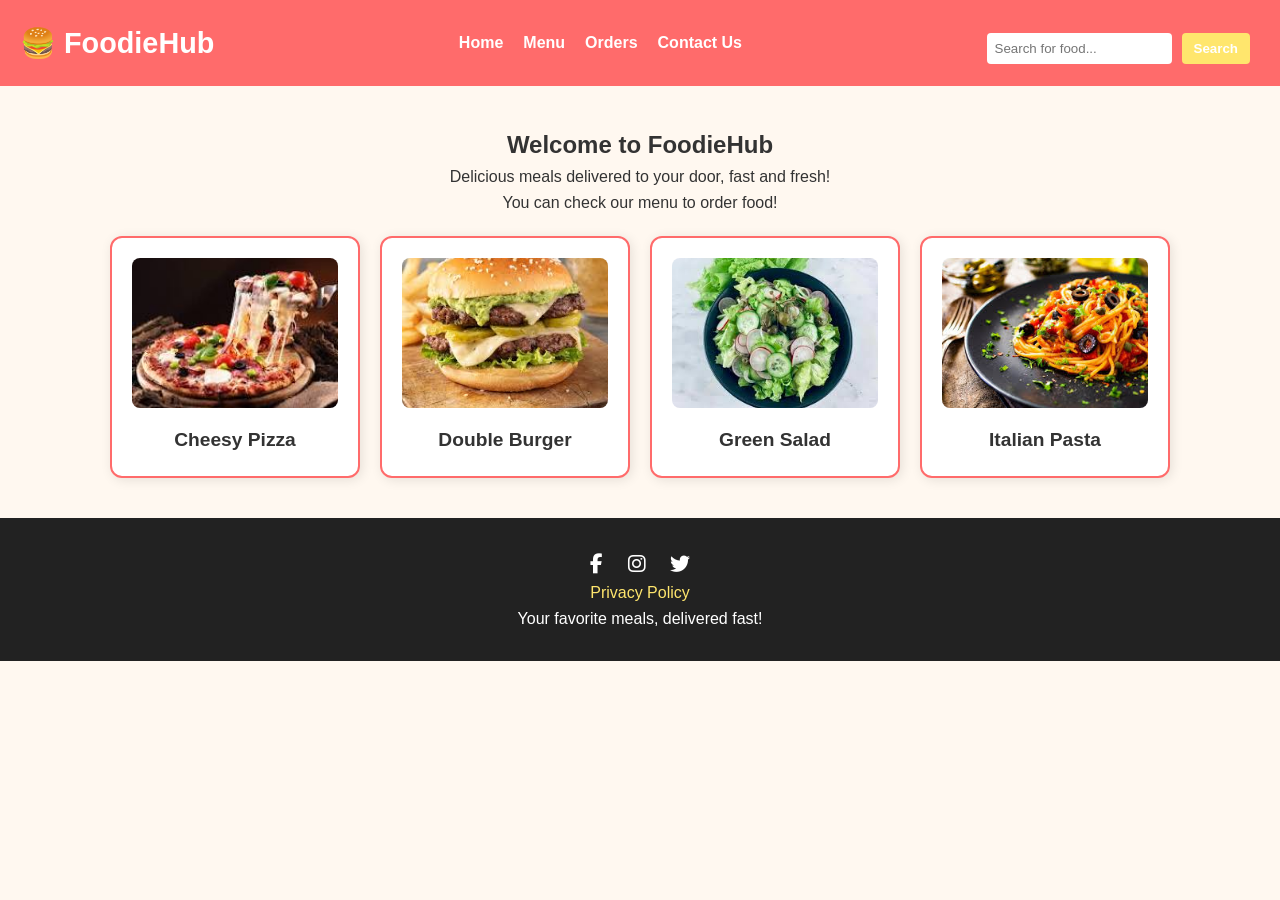
<file: index.html>
<!DOCTYPE html>
<html lang="en">
<head>
  <meta charset="UTF-8" />
  <meta name="viewport" content="width=device-width, initial-scale=1.0"/>
  <title>FoodieHub | Home</title>
  <link rel="stylesheet" href="style.css" />
  <script src="script.js" defer></script>
  <link rel="stylesheet" href="https://cdnjs.cloudflare.com/ajax/libs/font-awesome/6.5.0/css/all.min.css"/>
</head>
<body>

  <!-- Header -->
  <header>
    <div class="logo">
      <h2>🍔 FoodieHub</h2>
    </div>
    <nav>
      <ul>
        <li><a href="index.html">Home</a></li>
        <li><a href="menu.html">Menu</a></li>
        <li><a href="orders.html">Orders</a></li>
        <li><a href="contact.html">Contact Us</a></li>
      </ul>
    </nav>
    <div class="search-container">
      <input type="text" id="searchBar" placeholder="Search for food...">
      <button onclick="searchFood()">Search</button>
      <p id="searchError" class="error-message"></p>
    </div>
  </header>

  <!-- Home Section -->
  <section id="home" class="home">
    <h1>Welcome to FoodieHub</h1>
    <p>Delicious meals delivered to your door, fast and fresh!</p>
    <p>You can check our menu to order food!</p>
    <div class="meals">
      <div class="meal">
        <img src="images/cheezypizza.jfif" alt="Cheesy Pizza">
        <h3>Cheesy Pizza</h3>
      </div>
      <div class="meal">
        <img src="images/doubleburger.jfif" alt="Double Burger">
        <h3>Double Burger</h3>
      </div>
      <div class="meal">
        <img src="images/greensalad.jfif" alt="Green Salad">
        <h3>Green Salad</h3>
      </div>
      <div class="meal">
        <img src="images/italianpasta.jfif" alt="Italian Pasta">
        <h3>Italian Pasta</h3>
      </div>
    </div>
  </section>

  <!-- Footer -->
  <footer>
    <div class="social-media">
      <a href="https://facebook.com" target="_blank"><i class="fab fa-facebook-f"></i></a>
      <a href="https://instagram.com" target="_blank"><i class="fab fa-instagram"></i></a>
      <a href="https://twitter.com" target="_blank"><i class="fab fa-twitter"></i></a>
    </div>
    <a href="#">Privacy Policy</a>
    <p>Your favorite meals, delivered fast!</p>
  </footer>

</body>
</html>
</file>
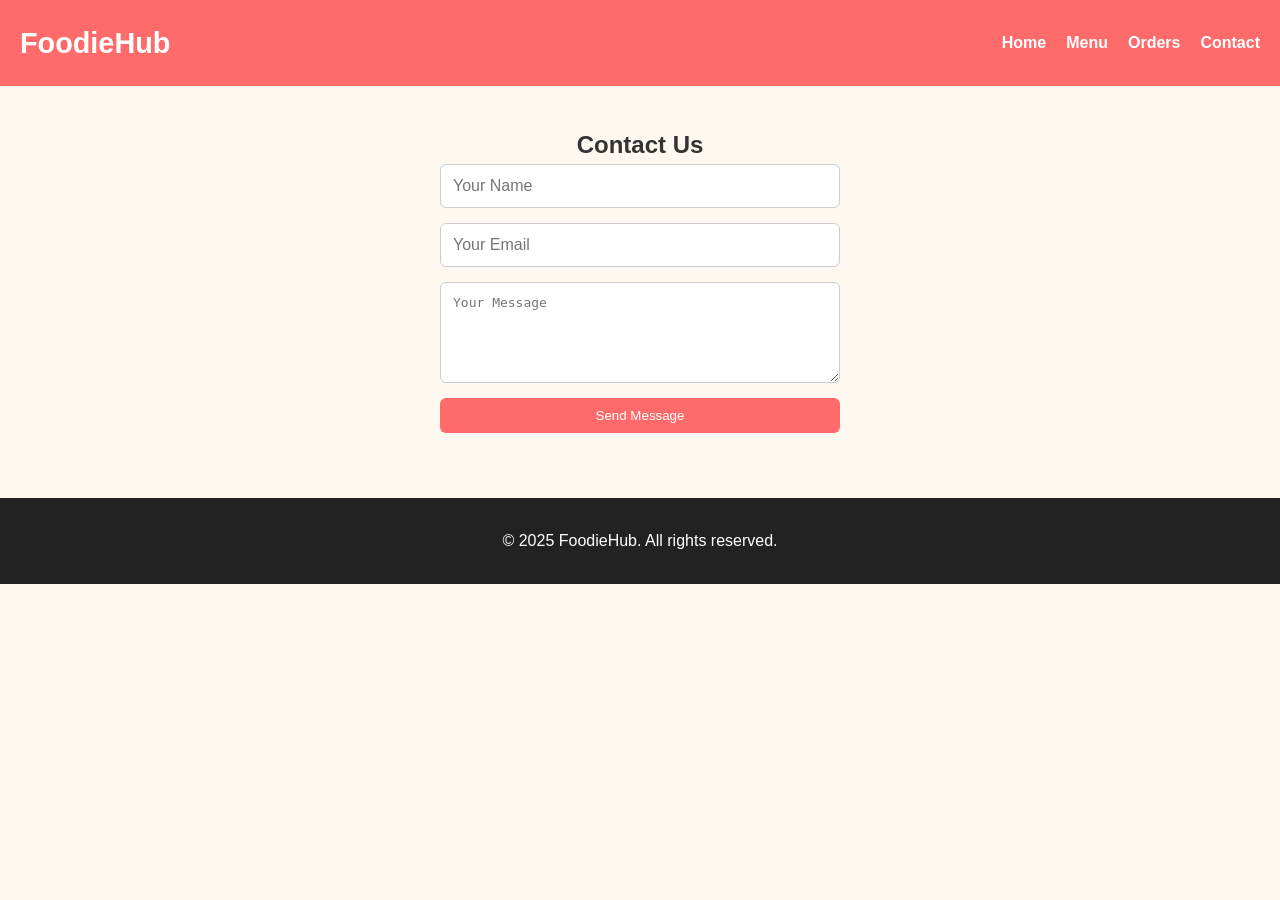
<file: contact.html>
<!DOCTYPE html>
<html lang="en">
<head>
  <meta charset="UTF-8" />
  <meta name="viewport" content="width=device-width, initial-scale=1.0"/>
  <title>Contact Us - FoodieHub</title>
  <link rel="stylesheet" href="style.css"/>
</head>
<body>

  <header>
    <div class="logo">
      <h2>FoodieHub</h2>
    </div>
    <nav>
      <ul>
        <li><a href="index.html">Home</a></li>
        <li><a href="menu.html">Menu</a></li>
        <li><a href="orders.html">Orders</a></li>
        <li><a href="contact.html">Contact</a></li>
      </ul>
    </nav>
  </header>

  <section>
    <h2>Contact Us</h2>
    <form id="contactForm">
      <input type="text" id="name" placeholder="Your Name" required />
      <input type="email" id="email" placeholder="Your Email" required />
      <textarea id="message" rows="5" placeholder="Your Message" required></textarea>
      <button type="submit">Send Message</button>
      <div class="success-message" id="contactMsg"></div>
    </form>
  </section>

  <footer>
    <p>&copy; 2025 FoodieHub. All rights reserved.</p>
  </footer>

  <script>
    document.getElementById("contactForm").addEventListener("submit", async function (e) {
      e.preventDefault();

      const name = document.getElementById("name").value.trim();
      const email = document.getElementById("email").value.trim();
      const message = document.getElementById("message").value.trim();
      const contactMsg = document.getElementById("contactMsg");

      if (!validateEmail(email)) {
        contactMsg.style.color = "red";
        contactMsg.textContent = "Invalid email address.";
        return;
      }

      const response = await fetch("https://formspree.io/f/xanerkgj", {
        method: "POST",
        headers: { "Content-Type": "application/json" },
        body: JSON.stringify({ name, email, message }),
      });

      if (response.ok) {
        contactMsg.style.color = "green";
        contactMsg.textContent = "Message sent successfully!";
        document.getElementById("contactForm").reset();
      } else {
        contactMsg.style.color = "red";
        contactMsg.textContent = "Failed to send message. Try again later.";
      }
    });

    function validateEmail(email) {
      const re = /^[^\s@]+@[^\s@]+\.[^\s@]+$/;
      return re.test(email);
    }
  </script>

</body>
</html>
</file>
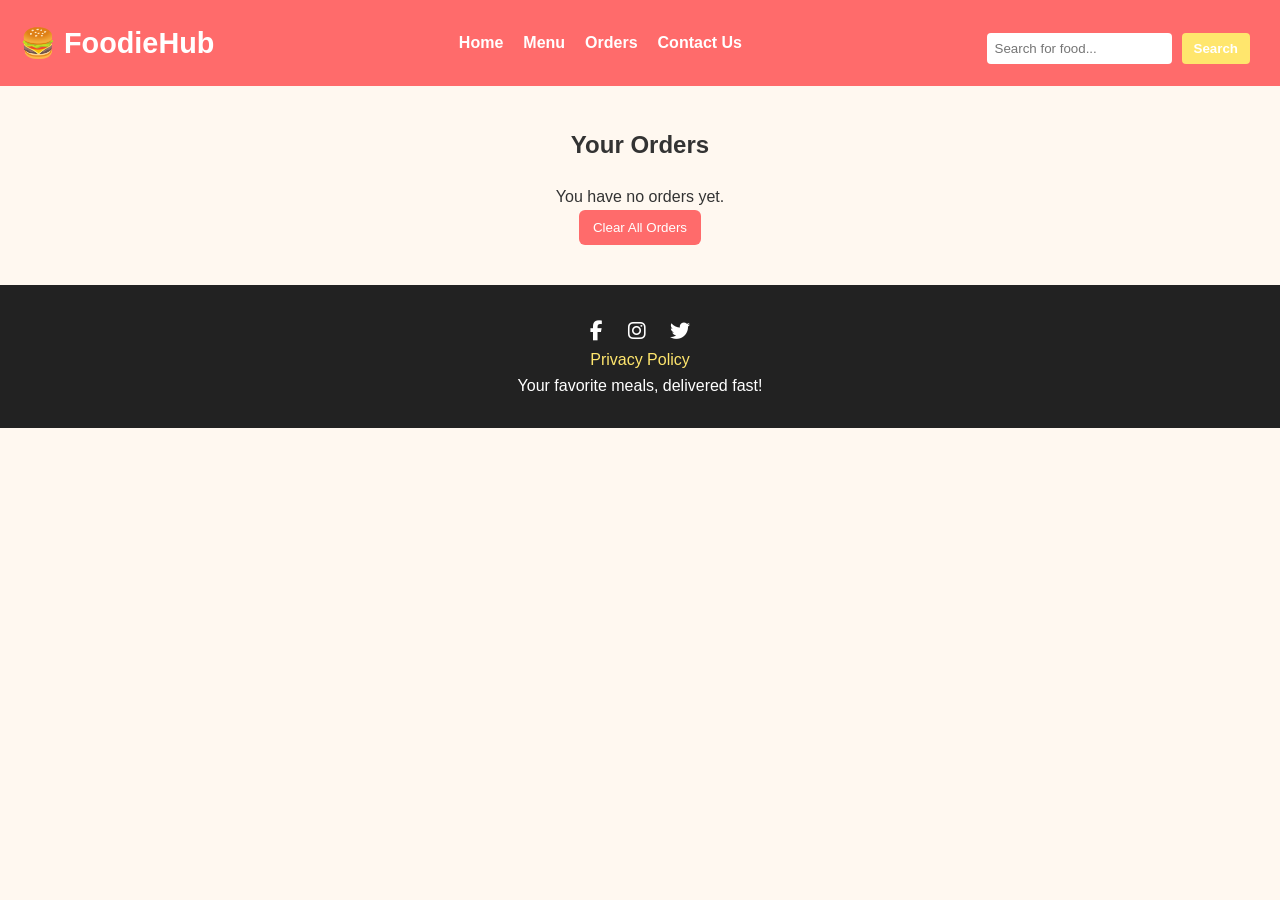
<file: orders.html>
<!DOCTYPE html>
<html lang="en">
<head>
  <meta charset="UTF-8" />
  <meta name="viewport" content="width=device-width, initial-scale=1.0"/>
  <title>FoodieHub | Orders</title>
  <link rel="stylesheet" href="style.css" />
  <script src="script.js" defer></script>
  <link rel="stylesheet" href="https://cdnjs.cloudflare.com/ajax/libs/font-awesome/6.5.0/css/all.min.css"/>
</head>
<body>

  <!-- Header -->
  <header>
    <div class="logo">
      <h2>🍔 FoodieHub</h2>
    </div>
    <nav>
      <ul>
        <li><a href="index.html">Home</a></li>
        <li><a href="menu.html">Menu</a></li>
        <li><a href="orders.html">Orders</a></li>
        <li><a href="contact.html">Contact Us</a></li>
      </ul>
    </nav>
    <div class="search-container">
      <input type="text" id="searchBar" placeholder="Search for food...">
      <button onclick="searchFood()">Search</button>
      <p id="searchError" class="error-message"></p>
    </div>
  </header>

  <!-- Orders Section -->
  <section class="orders">
    <h1>Your Orders</h1>
    <div id="orderList" class="order-list">
      <!-- Orders will be loaded from localStorage -->
    </div>
    <button onclick="clearOrders()">Clear All Orders</button>
  </section>

  <!-- Footer -->
  <footer>
    <div class="social-media">
      <a href="https://facebook.com" target="_blank"><i class="fab fa-facebook-f"></i></a>
      <a href="https://instagram.com" target="_blank"><i class="fab fa-instagram"></i></a>
      <a href="https://twitter.com" target="_blank"><i class="fab fa-twitter"></i></a>
    </div>
    <a href="#">Privacy Policy</a>
    <p>Your favorite meals, delivered fast!</p>
  </footer>

</body>
</html>
</file>
<file: style.css>
/* Reset default styles */
* {
  margin: 0;
  padding: 0;
  box-sizing: border-box;
}

body {
  font-family: 'Segoe UI', Tahoma, Geneva, Verdana, sans-serif;
  background-color: #fff8f0;
  color: #333;
  line-height: 1.6;
}

header {
  background-color: #ff6b6b;
  color: white;
  padding: 20px;
  display: flex;
  align-items: center;
  justify-content: space-between;
  flex-wrap: wrap;
}

.logo h2 {
  font-size: 1.8em;
}

nav ul {
  list-style: none;
  display: flex;
  gap: 20px;
}

nav ul li a {
  text-decoration: none;
  color: white;
  font-weight: bold;
  transition: color 0.3s;
}

nav ul li a:hover {
  color: #ffe66d;
}

.search-container {
  display: flex;
  gap: 10px;
  margin-top: 10px;
  flex-wrap: wrap;
}

.search-container input {
  padding: 8px;
  border: none;
  border-radius: 4px;
}

.search-container button {
  background-color: #ffe66d;
  border: none;
  padding: 8px 12px;
  border-radius: 4px;
  cursor: pointer;
  font-weight: bold;
}

.error-message {
  color: #fff;
  font-size: 0.9em;
  margin-top: 5px;
}

section {
  padding: 40px 20px;
  text-align: center;
}

.menu-items, .order-list {
  display: flex;
  flex-wrap: wrap;
  gap: 20px;
  justify-content: center;
  margin-top: 20px;
}

.item, .order {
  background-color: #fff;
  padding: 20px;
  border: 2px solid #ff6b6b;
  border-radius: 12px;
  width: 250px;
  box-shadow: 2px 2px 12px rgba(0,0,0,0.1);
  transition: transform 0.3s ease;
}

.item:hover, .order:hover {
  transform: scale(1.05);
}

.item img {
  width: 100%;
  height: 150px;
  object-fit: cover;
  border-radius: 8px;
}

.item h3, .order h3 {
  margin: 15px 0 10px;
}

button {
  background-color: #ff6b6b;
  color: white;
  border: none;
  padding: 10px 14px;
  border-radius: 6px;
  cursor: pointer;
  transition: background-color 0.3s;
}

button:hover {
  background-color: #ff4e4e;
}

footer {
  background-color: #222;
  color: white;
  padding: 30px 20px;
  text-align: center;
}

footer a {
  color: #ffe66d;
  margin: 0 10px;
  text-decoration: none;
}

footer .social-media a {
  font-size: 20px;
  margin: 0 10px;
  color: white;
  transition: color 0.3s;
}

footer .social-media a:hover {
  color: #ffe66d;
}

form {
  max-width: 400px;
  margin: 0 auto;
  display: flex;
  flex-direction: column;
  gap: 15px;
}

form input, form textarea {
  padding: 12px;
  border: 1px solid #ccc;
  border-radius: 6px;
  font-size: 1em;
}

.success-message {
  color: green;
  font-weight: bold;
  margin-top: 10px;
}

.meals {
  display: flex;
  flex-wrap: wrap;
  gap: 20px;
  justify-content: center;
  margin-top: 20px;
}

.meal {
  background-color: #fff;
  padding: 20px;
  border: 2px solid #ff6b6b;
  border-radius: 12px;
  width: 250px;
  box-shadow: 2px 2px 12px rgba(0,0,0,0.1);
  transition: transform 0.3s ease;
}

.meal:hover {
  transform: scale(1.05);
}

.meal img {
  width: 100%;
  height: 150px;
  object-fit: cover;
  border-radius: 8px;
}

.meal h3 {
  margin-top: 10px;
  font-size: 1.2em;
}
</file>
